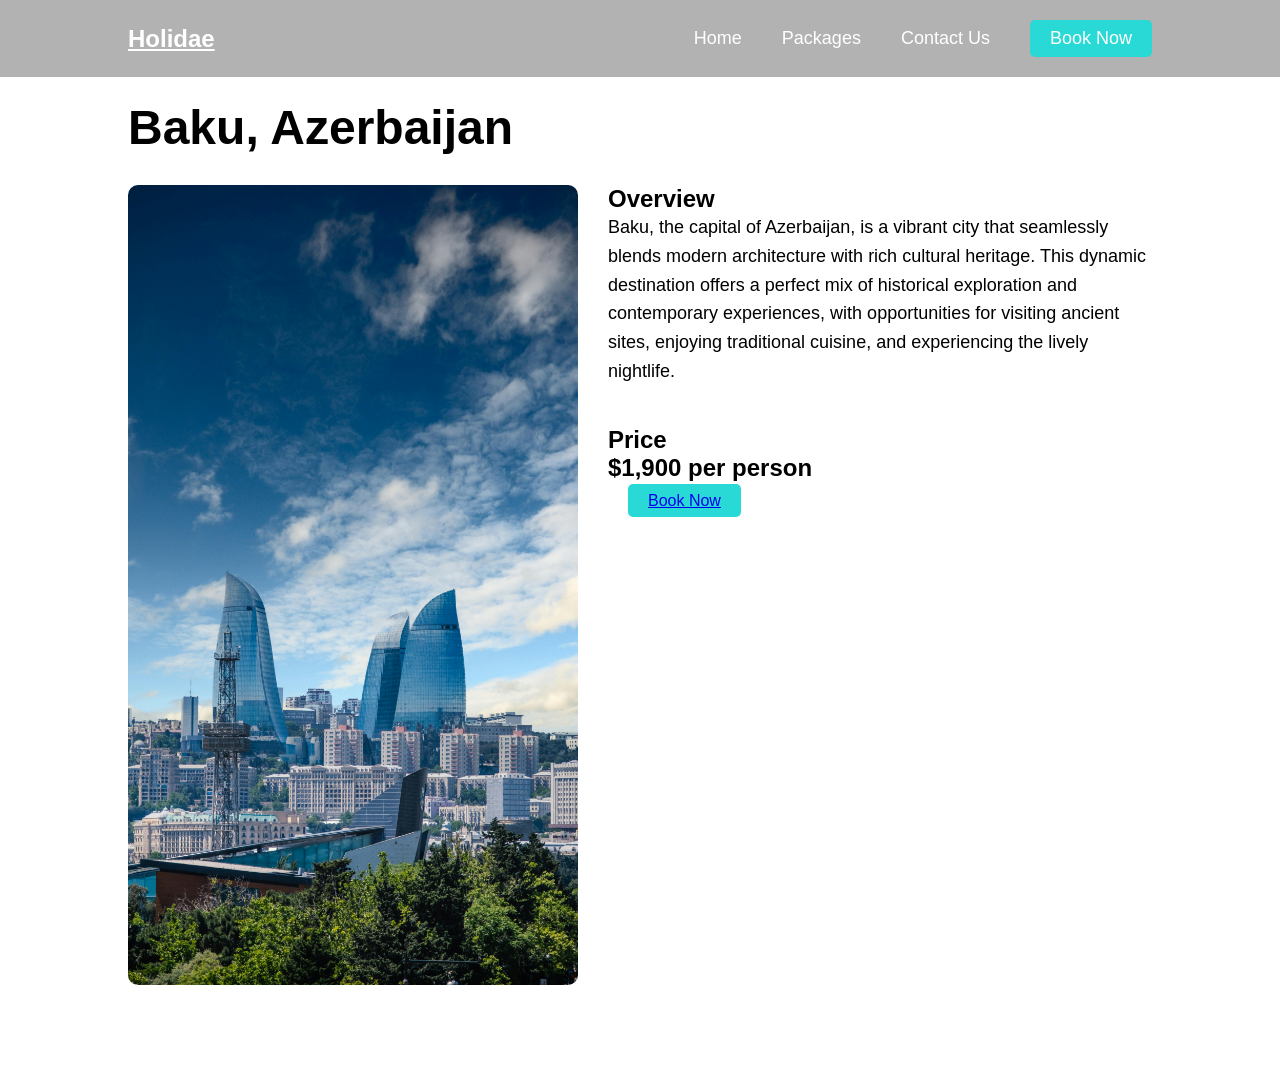
<file: baku.html>
<!DOCTYPE html>
<html lang="en">
<head>
    <meta charset="UTF-8">
    <meta name="viewport" content="width=device-width, initial-scale=1.0">
    <title>Document</title>
    <link rel="stylesheet" href="style.css">
</head>
<body>
    <header class="header">
        <a href="#" class="logo">Holidae</a>
    <div class="menu-toggle" id="menu-toggle">☰</div>

        <nav class="navbar" id="navbar">
            <a href="index.html">Home</a>
            <a href="Get Started.html">Packages</a>
            <a href="Contact Us.html">Contact Us</a>
            <a href="Get Started.html" class="book">Book Now</a>
        </nav>
    </header>
    <div class="content">
    <h1>Baku, Azerbaijan</h1>
    <div class="destination-info">
        <img src="baku.jpg" alt="Baku" class="destination-img">
        <div class="details">
            <h2>Overview</h2>
            <p>
                Baku, the capital of Azerbaijan, is a vibrant city that seamlessly blends modern architecture with rich cultural heritage. This dynamic destination offers a perfect mix of historical exploration and contemporary experiences, with opportunities for visiting ancient sites, enjoying traditional cuisine, and experiencing the lively nightlife.
            </p>
            <h2>Price</h2>
            <h3>$1,900 per person</h3>
            <a href="#" class="book" onclick="showMessage()">Book Now</a>
            <div id="popup" class="popup">
                <p>Booking request sent successfully!</p>
                <button onclick="closeMessage()">OK</button>
            </div>
        </div>
    </div>
</div>
<script>
const toggle = document.getElementById("menu-toggle");
const navbar = document.getElementById("navbar");

toggle.onclick = () => {
    navbar.classList.toggle("active");
};
</script>
<script>
function showMessage() {
    document.getElementById("popup").style.display = "block";
}

function closeMessage() {
    document.getElementById("popup").style.display = "none";
}
</script>
</body>
</html>
</file>
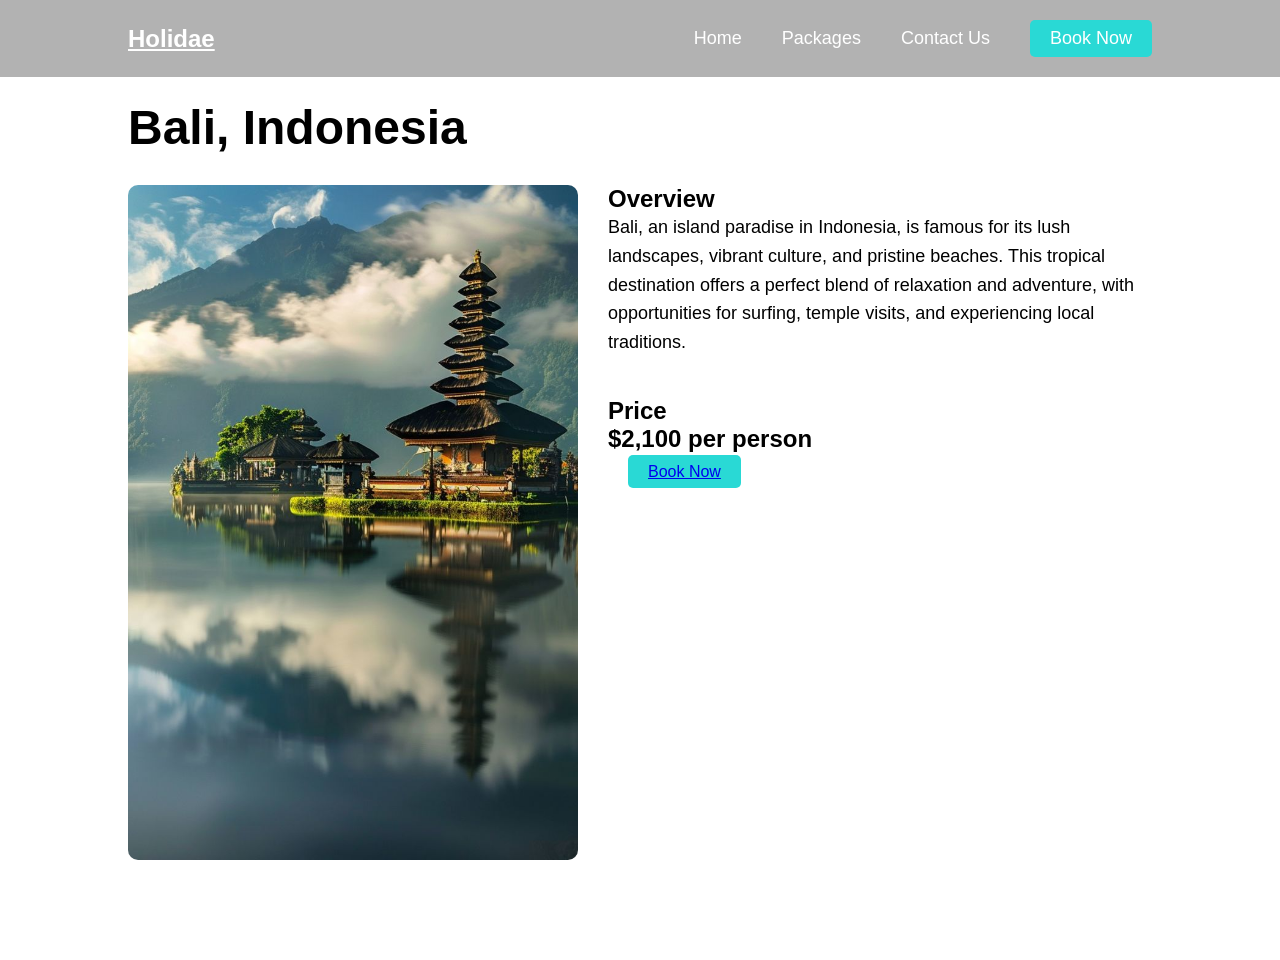
<file: bali.html>
<!DOCTYPE html>
<html lang="en">
<head>
    <meta charset="UTF-8">
    <meta name="viewport" content="width=device-width, initial-scale=1.0">
    <title>Document</title>
    <link rel="stylesheet" href="style.css">
</head>
<body>
    <header class="header">
        <a href="#" class="logo">Holidae</a>
    <div class="menu-toggle" id="menu-toggle">☰</div>

        <nav class="navbar" id="navbar">
            <a href="index.html">Home</a>
            <a href="Get Started.html">Packages</a>
            <a href="Contact Us.html">Contact Us</a>
            <a href="Get Started.html" class="book">Book Now</a>
        </nav>
    </header>
    <div class="content">
    <h1>Bali, Indonesia</h1>
    <div class="destination-info">
        <img src="bali.jpg" alt="Bali" class="destination-img">
        <div class="details">
            <h2>Overview</h2>
            <p>
                Bali, an island paradise in Indonesia, is famous for its lush landscapes, vibrant culture, and pristine beaches. This tropical destination offers a perfect blend of relaxation and adventure, with opportunities for surfing, temple visits, and experiencing local traditions.
            </p>
            <h2>Price</h2>
            <h3>$2,100 per person</h3>
            <a href="#" class="book" onclick="showMessage()">Book Now</a>
            <div id="popup" class="popup">
                <p>Booking request sent successfully!</p>
                <button onclick="closeMessage()">OK</button>
            </div>
        </div>
    </div>
</div>
<script>
const toggle = document.getElementById("menu-toggle");
const navbar = document.getElementById("navbar");

toggle.onclick = () => {
    navbar.classList.toggle("active");
};
</script>
<script>
function showMessage() {
    document.getElementById("popup").style.display = "block";
}

function closeMessage() {
    document.getElementById("popup").style.display = "none";
}
</script>
</body>
</html>
</file>
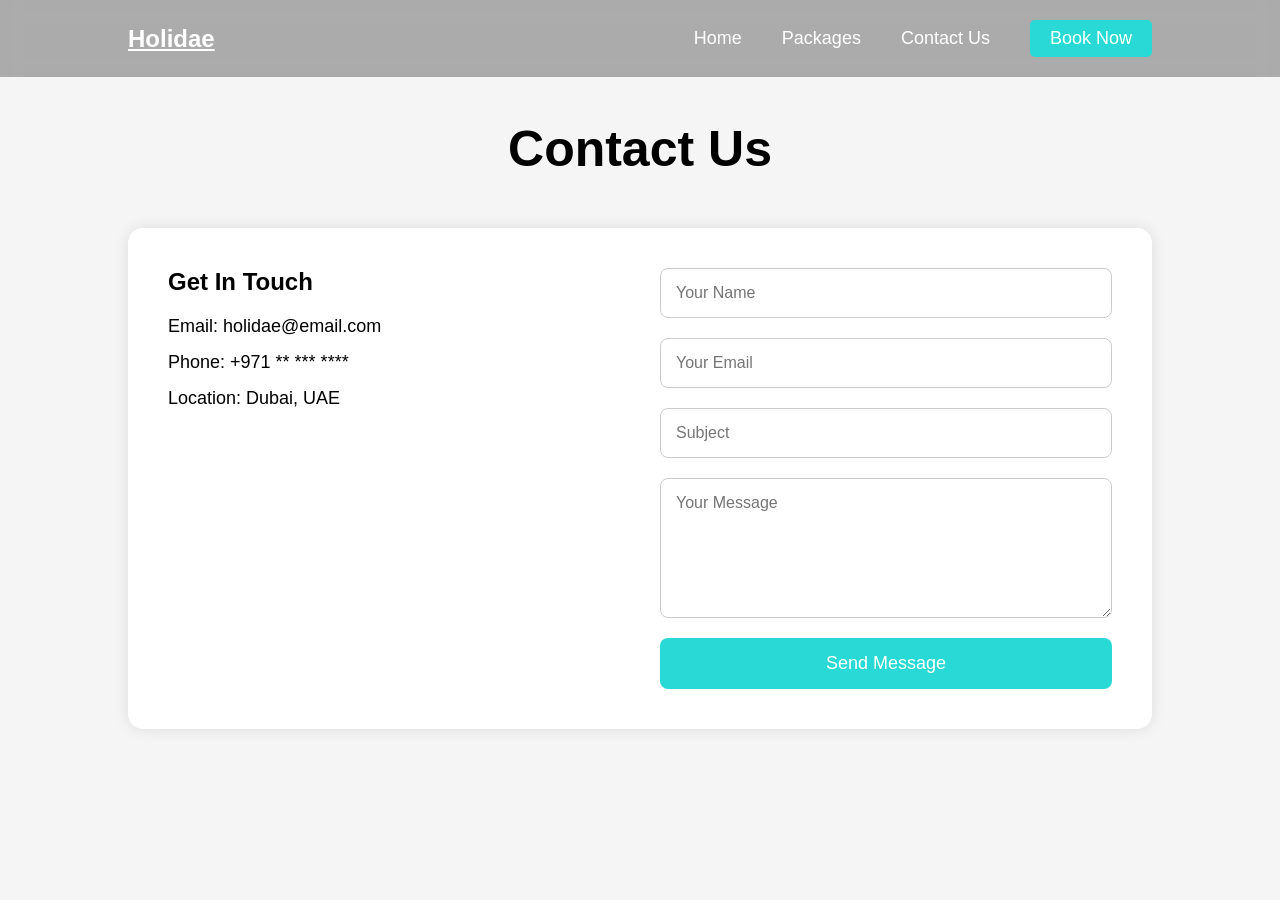
<file: Contact Us.html>
<!DOCTYPE html>
<html lang="en">
<head>
    <meta charset="UTF-8">
    <meta name="viewport" content="width=device-width, initial-scale=1.0">
    <title>Contact Us</title>
    <link rel="stylesheet" href="style.css">
</head>
<body>
    <header class="header">
        <a href="#" class="logo">Holidae</a>
    <div class="menu-toggle" id="menu-toggle">☰</div>

        <nav class="navbar" id="navbar">
            <a href="index.html">Home</a>
            <a href="Get Started.html">Packages</a>
            <a href="Contact Us.html">Contact Us</a>
            <a href="Get Started.html" class="book">Book Now</a>
        </nav>
    </header>
    <section class="contact-section">
    <h1 class="contact-title">Contact Us</h1>
    <div class="contact-container">
        <div class="contact-info">
            <h2>Get In Touch</h2>
            <p>Email: holidae@email.com</p>
            <p>Phone: +971 ** *** ****</p>
            <p>Location: Dubai, UAE</p>
        </div>
        <form class="contact-form">
            <input type="text" placeholder="Your Name" required>
            <input type="email" placeholder="Your Email" required>
            <input type="text" placeholder="Subject">
            <textarea placeholder="Your Message" rows="6"></textarea>
            <button type="submit">Send Message</button>
        </form>
    </div>
</section>
<script>
const toggle = document.getElementById("menu-toggle");
const navbar = document.getElementById("navbar");

toggle.onclick = () => {
    navbar.classList.toggle("active");
};
</script>
</body>
</html>
</file>
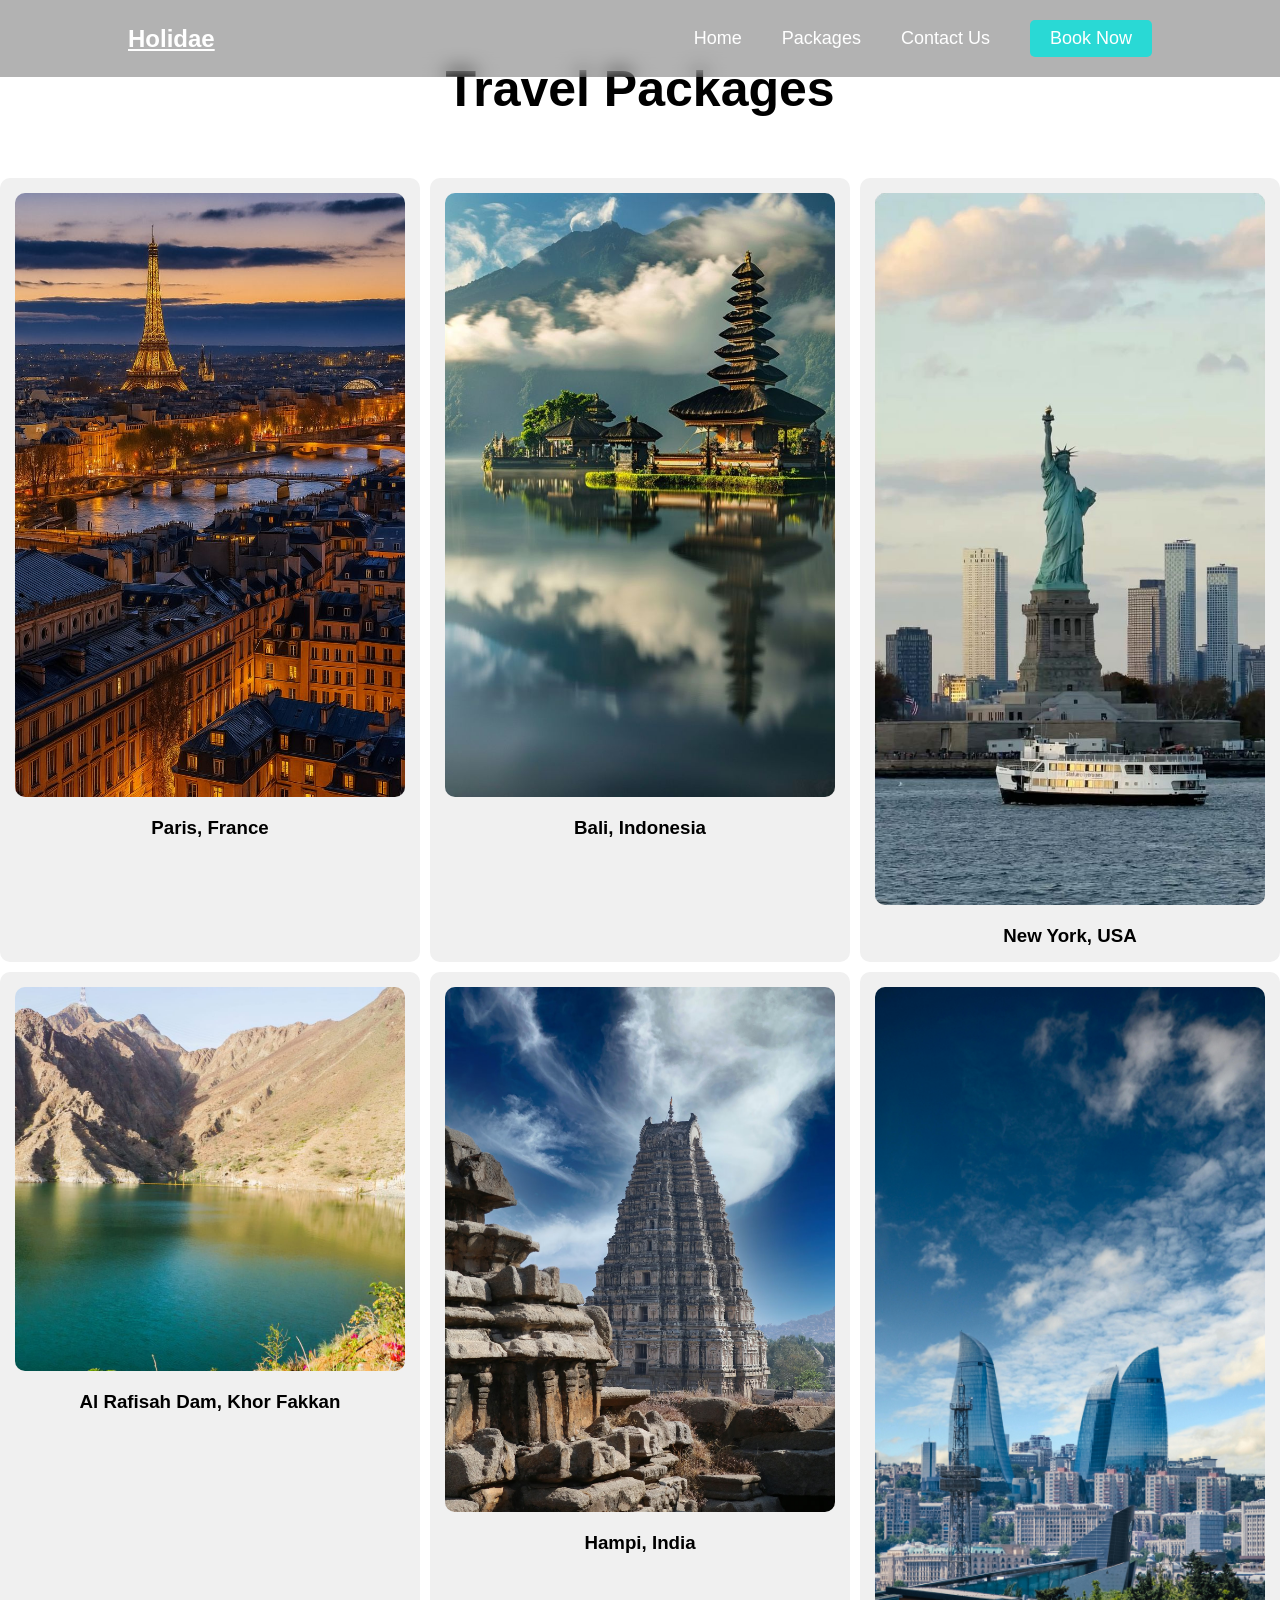
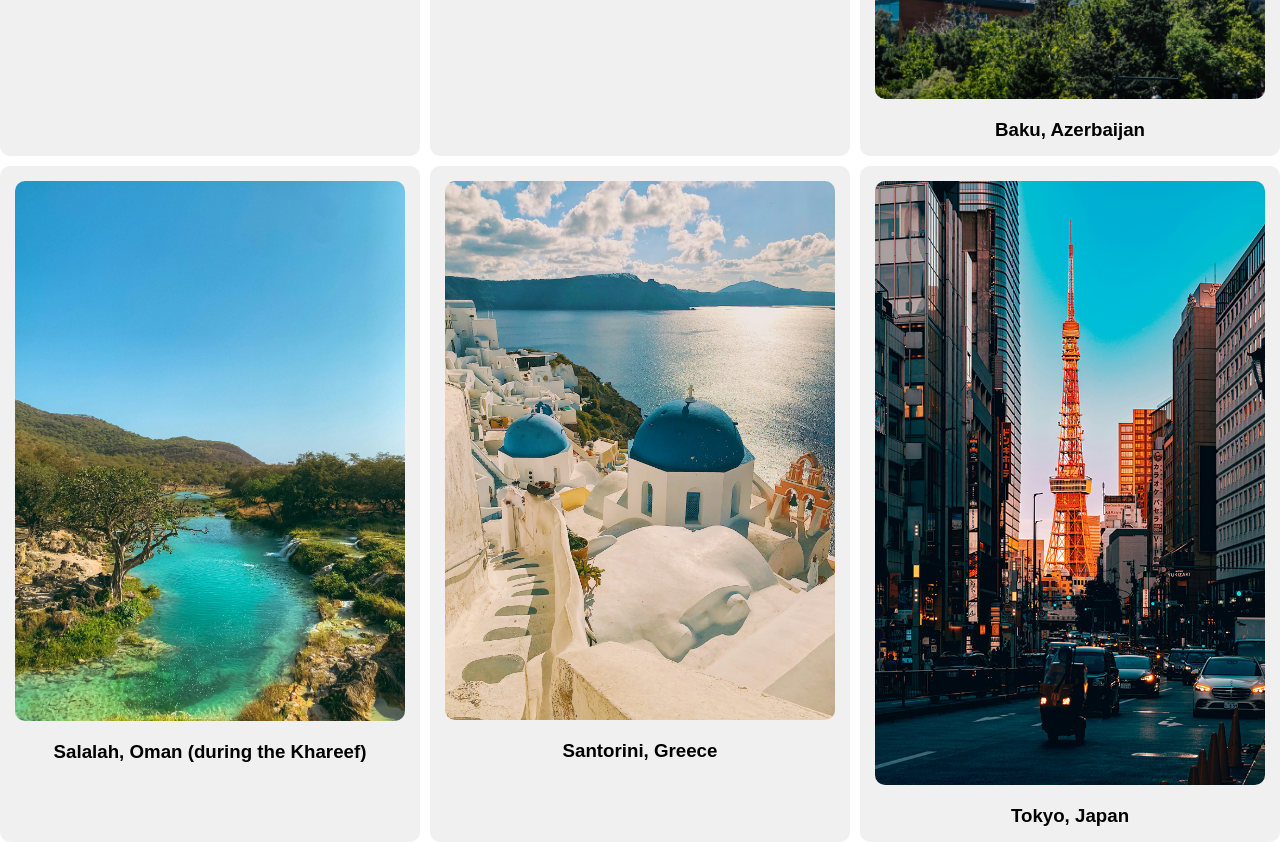
<file: Get Started.html>
<!DOCTYPE html>
<html lang="en">
<head>
    <meta charset="UTF-8">
    <meta name="viewport" content="width=device-width, initial-scale=1.0">
    <title>Get Started</title>
    <link rel="stylesheet" href="style.css">
</head>
<body>
    <header class="header">
        <a href="#" class="logo">Holidae</a>
    <div class="menu-toggle" id="menu-toggle">☰</div>

        <nav class="navbar" id="navbar">
            <a href="index.html">Home</a>
            <a href="Get Started.html">Packages</a>
            <a href="Contact Us.html">Contact Us</a>
            <a href="Get Started.html" class="book">Book Now</a>
        </nav>
    </header>
    <section class="destinations" id="destinations">
        <h2 class="center">Travel Packages</h2>
        <div class="box-container">
            <div class="box">
                <a href="paris.html">
                    <img src="paris.jpg" alt="Paris">
                </a>
                <div class="info">
                    <h3>Paris, France</h3>
                </div>
            </div>
            <div class="box">
                <a href="bali.html">
                    <img src="bali.jpg" alt="Bali">
                </a>
                <div class="info">
                    <h3>Bali, Indonesia</h3>
                </div>
            </div>
            <div class="box">
                <a href="newyork.html">
                    <img src="newyork.jpg" alt="New York">
                </a>
                <div class="info">
                    <h3>New York, USA</h3>
                </div>
            </div>
            <div class="box">
                <a href="rafisah-dam.html">
                    <img src="rafisah dam.jpg" alt="Rafisah Dam">
                </a>
                <div class="info">
                    <h3>Al Rafisah Dam, Khor Fakkan</h3>
                </div>
            </div>
            <div class="box">
                <a href="hampi.html">
                    <img src="hampi.jpg" alt="Hampi">
                </a>
                <div class="info">
                    <h3>Hampi, India</h3>
                </div>
            </div>
            <div class="box">
                <a href="baku.html">
                    <img src="baku.jpg" alt="Baku">
                </a>
                <div class="info">
                    <h3>Baku, Azerbaijan</h3>
                </div>
            </div>
            <div class="box">
                <a href="salalah.html">
                    <img src="salalah.jpg" alt="Salalah">
                </a>
                <div class="info">
                    <h3>Salalah, Oman (during the Khareef)</h3>
                </div>
            </div>
            <div class="box">
                <a href="santorini.html">
                    <img src="santorini.jpg" alt="Santorini">
                </a>
                <div class="info">
                    <h3>Santorini, Greece</h3>
                </div>
            </div>
             <div class="box">
                <a href="tokyo.html">
                    <img src="tokyo.jpg" alt="Tokyo">
                </a>
                <div class="info">
                    <h3>Tokyo, Japan</h3>
                </div>
            </div>
        </div>
    </section>
<script>
const toggle = document.getElementById("menu-toggle");
const navbar = document.getElementById("navbar");

toggle.onclick = () => {
    navbar.classList.toggle("active");
};
</script>
</body>
</html>
</file>
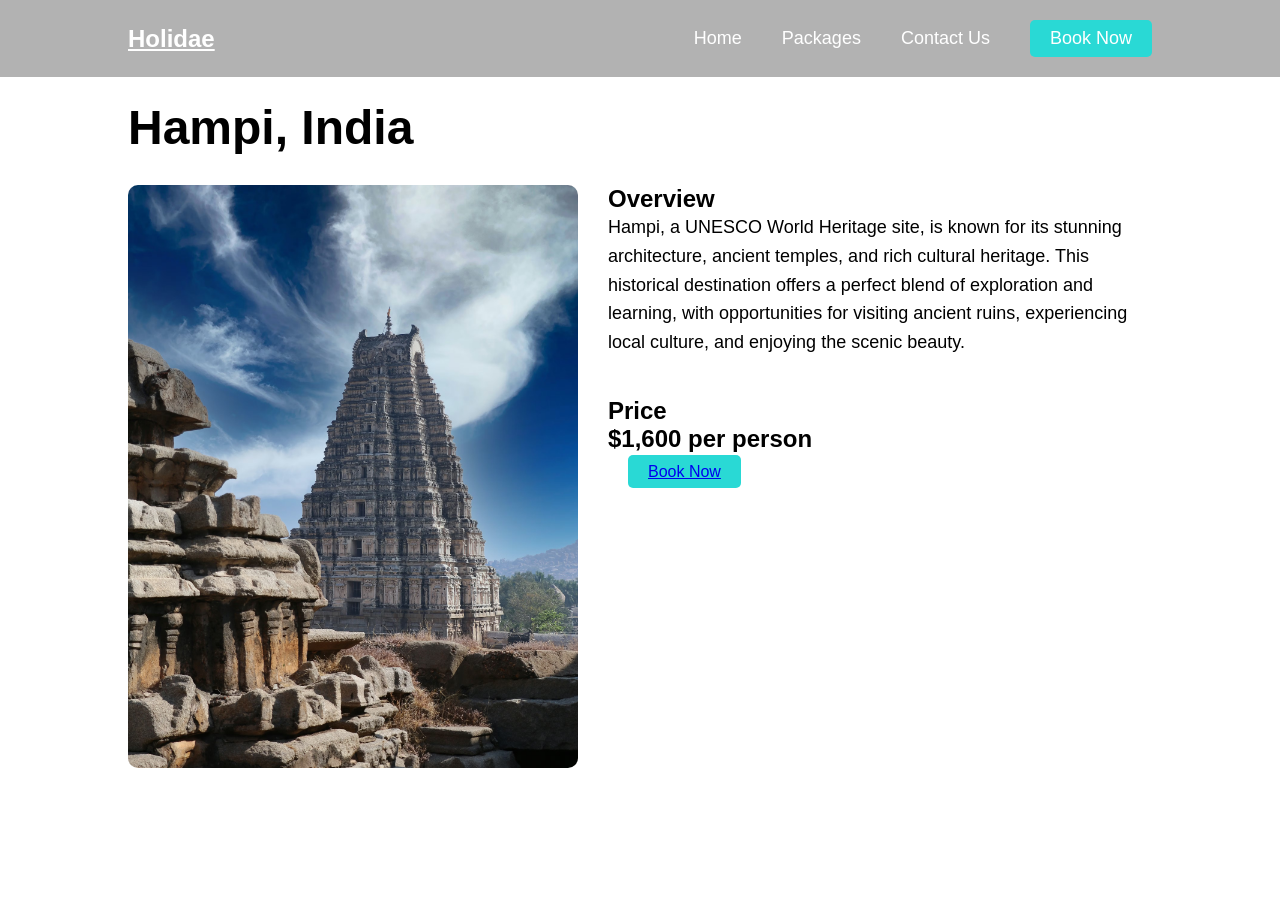
<file: hampi.html>
<!DOCTYPE html>
<html lang="en">
<head>
    <meta charset="UTF-8">
    <meta name="viewport" content="width=device-width, initial-scale=1.0">
    <title>Document</title>
    <link rel="stylesheet" href="style.css">
</head>
<body>
    <header class="header">
        <a href="#" class="logo">Holidae</a>
    <div class="menu-toggle" id="menu-toggle">☰</div>

        <nav class="navbar" id="navbar">
            <a href="index.html">Home</a>
            <a href="Get Started.html">Packages</a>
            <a href="Contact Us.html">Contact Us</a>
            <a href="Get Started.html" class="book">Book Now</a>
        </nav>
    </header>
    <div class="content">
    <h1>Hampi, India</h1>
    <div class="destination-info">
        <img src="hampi.jpg" alt="Hampi" class="destination-img">
        <div class="details">
            <h2>Overview</h2>
            <p>
                Hampi, a UNESCO World Heritage site, is known for its stunning architecture, ancient temples, and rich cultural heritage. This historical destination offers a perfect blend of exploration and learning, with opportunities for visiting ancient ruins, experiencing local culture, and enjoying the scenic beauty.
            </p>
            <h2>Price</h2>
            <h3>$1,600 per person</h3>
            <a href="#" class="book" onclick="showMessage()">Book Now</a>
            <div id="popup" class="popup">
                <p>Booking request sent successfully!</p>
                <button onclick="closeMessage()">OK</button>
            </div>
        </div>
    </div>
</div>
<script>
const toggle = document.getElementById("menu-toggle");
const navbar = document.getElementById("navbar");

toggle.onclick = () => {
    navbar.classList.toggle("active");
};
</script>
<script>
function showMessage() {
    document.getElementById("popup").style.display = "block";
}

function closeMessage() {
    document.getElementById("popup").style.display = "none";
}
</script>
</body>
</html>
</file>
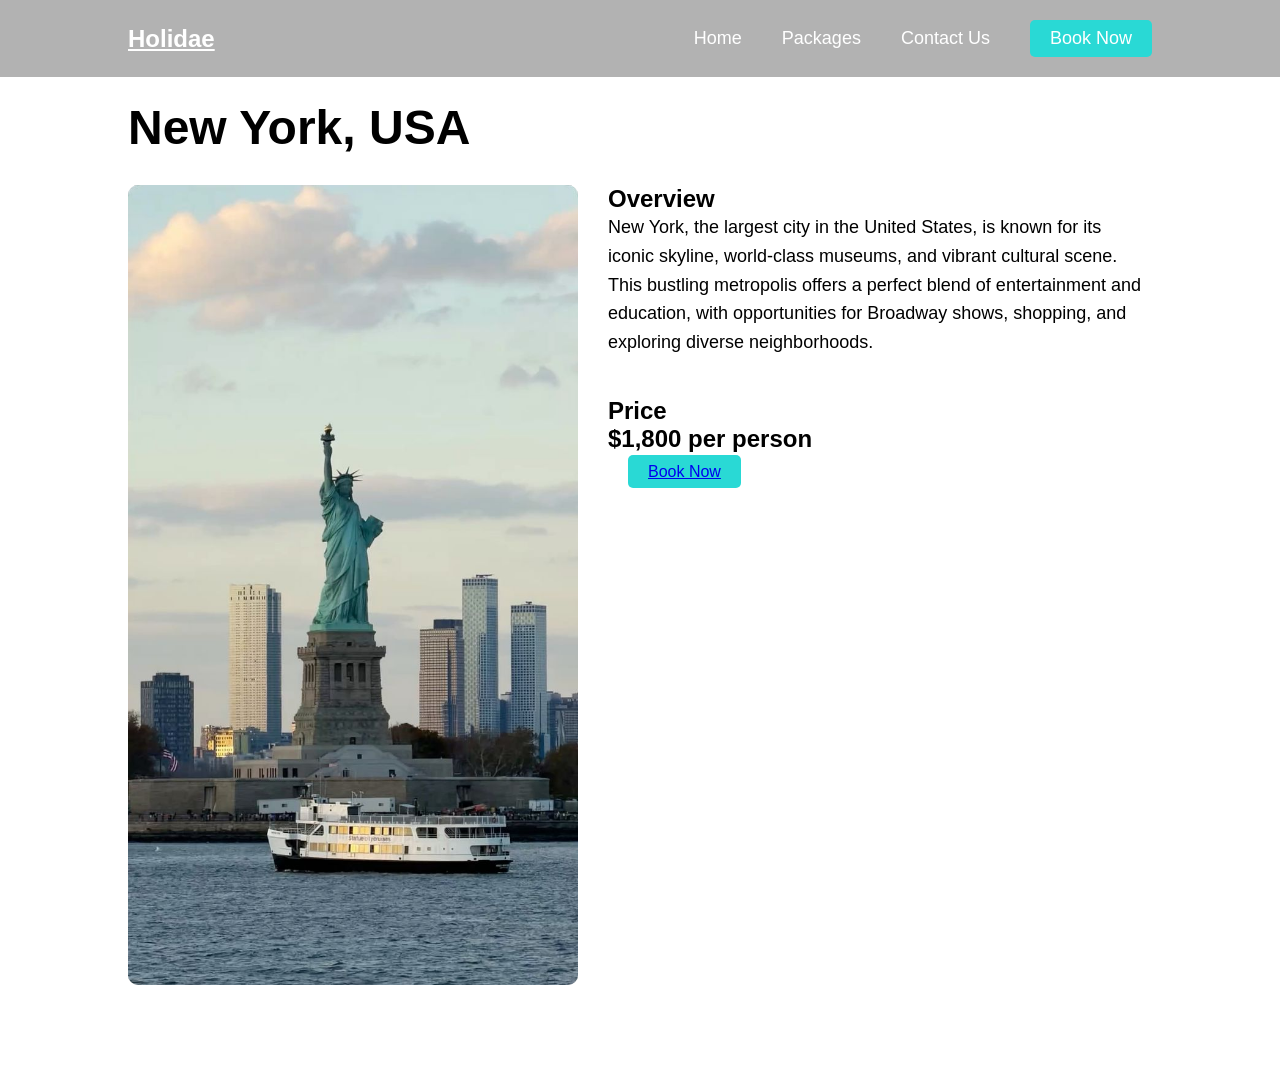
<file: newyork.html>
<!DOCTYPE html>
<html lang="en">
<head>
    <meta charset="UTF-8">
    <meta name="viewport" content="width=device-width, initial-scale=1.0">
    <title>Document</title>
    <link rel="stylesheet" href="style.css">
</head>
<body>
    <header class="header">
        <a href="#" class="logo">Holidae</a>
    <div class="menu-toggle" id="menu-toggle">☰</div>

        <nav class="navbar" id="navbar">
            <a href="index.html">Home</a>
            <a href="Get Started.html">Packages</a>
            <a href="Contact Us.html">Contact Us</a>
            <a href="Get Started.html" class="book">Book Now</a>
        </nav>
    </header>
    <div class="content">
    <h1>New York, USA</h1>
    <div class="destination-info">
        <img src="newyork.jpg" alt="New York" class="destination-img">
        <div class="details">
            <h2>Overview</h2>
            <p>
                New York, the largest city in the United States, is known for its iconic skyline, world-class museums, and vibrant cultural scene. This bustling metropolis offers a perfect blend of entertainment and education, with opportunities for Broadway shows, shopping, and exploring diverse neighborhoods.
            </p>
            <h2>Price</h2>
            <h3>$1,800 per person</h3>
            <a href="#" class="book" onclick="showMessage()">Book Now</a>
            <div id="popup" class="popup">
                <p>Booking request sent successfully!</p>
                <button onclick="closeMessage()">OK</button>
            </div>
        </div>
    </div>
</div>
<script>
const toggle = document.getElementById("menu-toggle");
const navbar = document.getElementById("navbar");

toggle.onclick = () => {
    navbar.classList.toggle("active");
};
</script>
<script>
function showMessage() {
    document.getElementById("popup").style.display = "block";
}

function closeMessage() {
    document.getElementById("popup").style.display = "none";
}
</script>
</body>
</html>
</file>
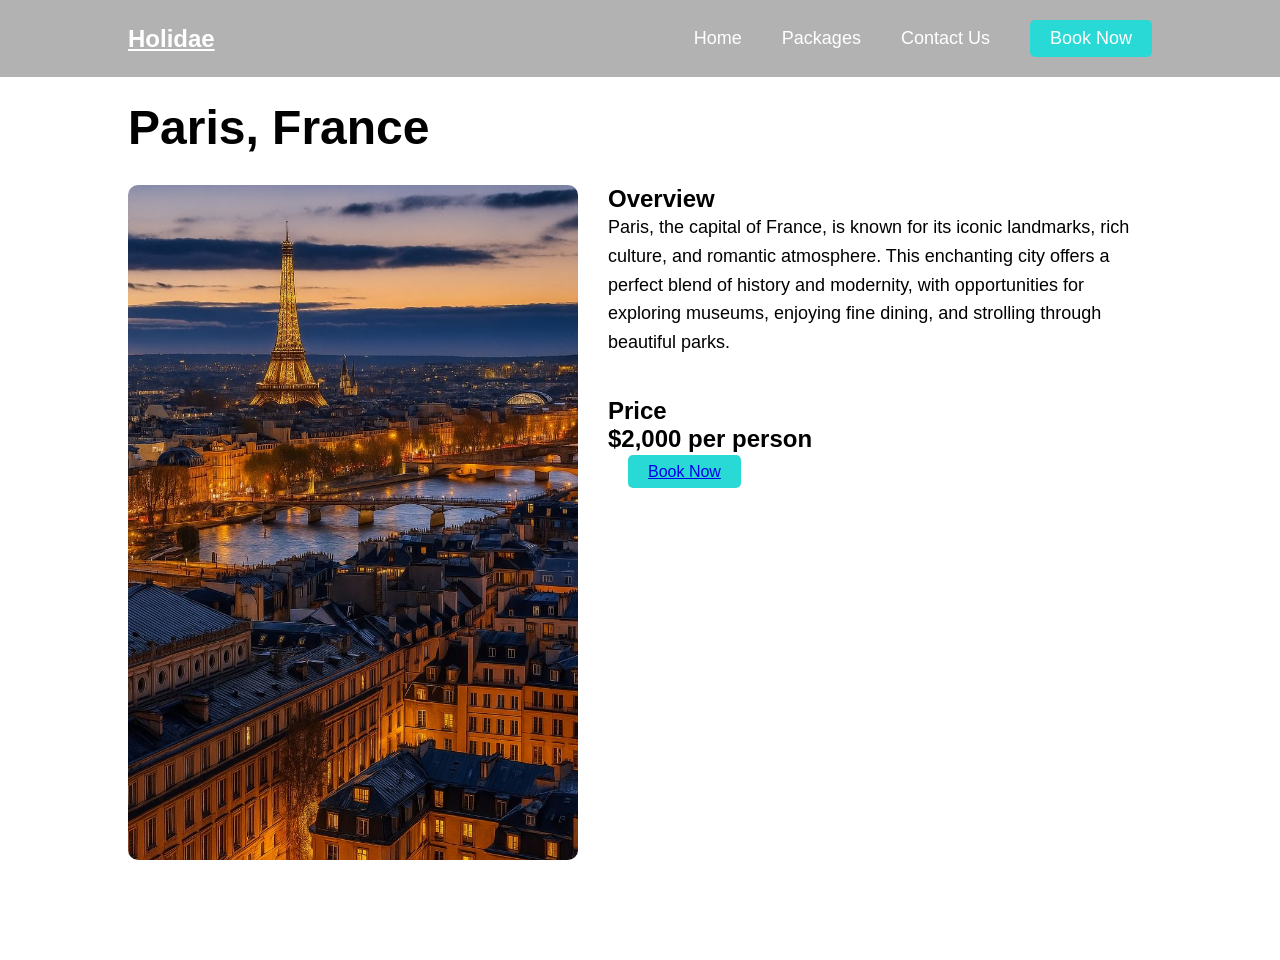
<file: paris.html>
<!DOCTYPE html>
<html lang="en">
<head>
    <meta charset="UTF-8">
    <meta name="viewport" content="width=device-width, initial-scale=1.0">
    <title>Document</title>
    <link rel="stylesheet" href="style.css">
</head>
<body>
    <header class="header">
        <a href="#" class="logo">Holidae</a>
    <div class="menu-toggle" id="menu-toggle">☰</div>

        <nav class="navbar" id="navbar">
            <a href="index.html">Home</a>
            <a href="Get Started.html">Packages</a>
            <a href="Contact Us.html">Contact Us</a>
            <a href="Get Started.html" class="book">Book Now</a>
        </nav>
    </header>
    <div class="content">
    <h1>Paris, France</h1>
    <div class="destination-info">
        <img src="paris.jpg" alt="Paris" class="destination-img">
        <div class="details">
            <h2>Overview</h2>
            <p>
                Paris, the capital of France, is known for its iconic landmarks, rich culture, and romantic atmosphere. This enchanting city offers a perfect blend of history and modernity, with opportunities for exploring museums, enjoying fine dining, and strolling through beautiful parks.
            </p>
            <h2>Price</h2>
            <h3>$2,000 per person</h3>
            <a href="#" class="book" onclick="showMessage()">Book Now</a>
            <div id="popup" class="popup">
                <p>Booking request sent successfully!</p>
                <button onclick="closeMessage()">OK</button>
            </div>
        </div>
    </div>
</div>
<script>
const toggle = document.getElementById("menu-toggle");
const navbar = document.getElementById("navbar");

toggle.onclick = () => {
    navbar.classList.toggle("active");
};
</script>
<script>
function showMessage() {
    document.getElementById("popup").style.display = "block";
}

function closeMessage() {
    document.getElementById("popup").style.display = "none";
}
</script>
</body>
</html>
</file>
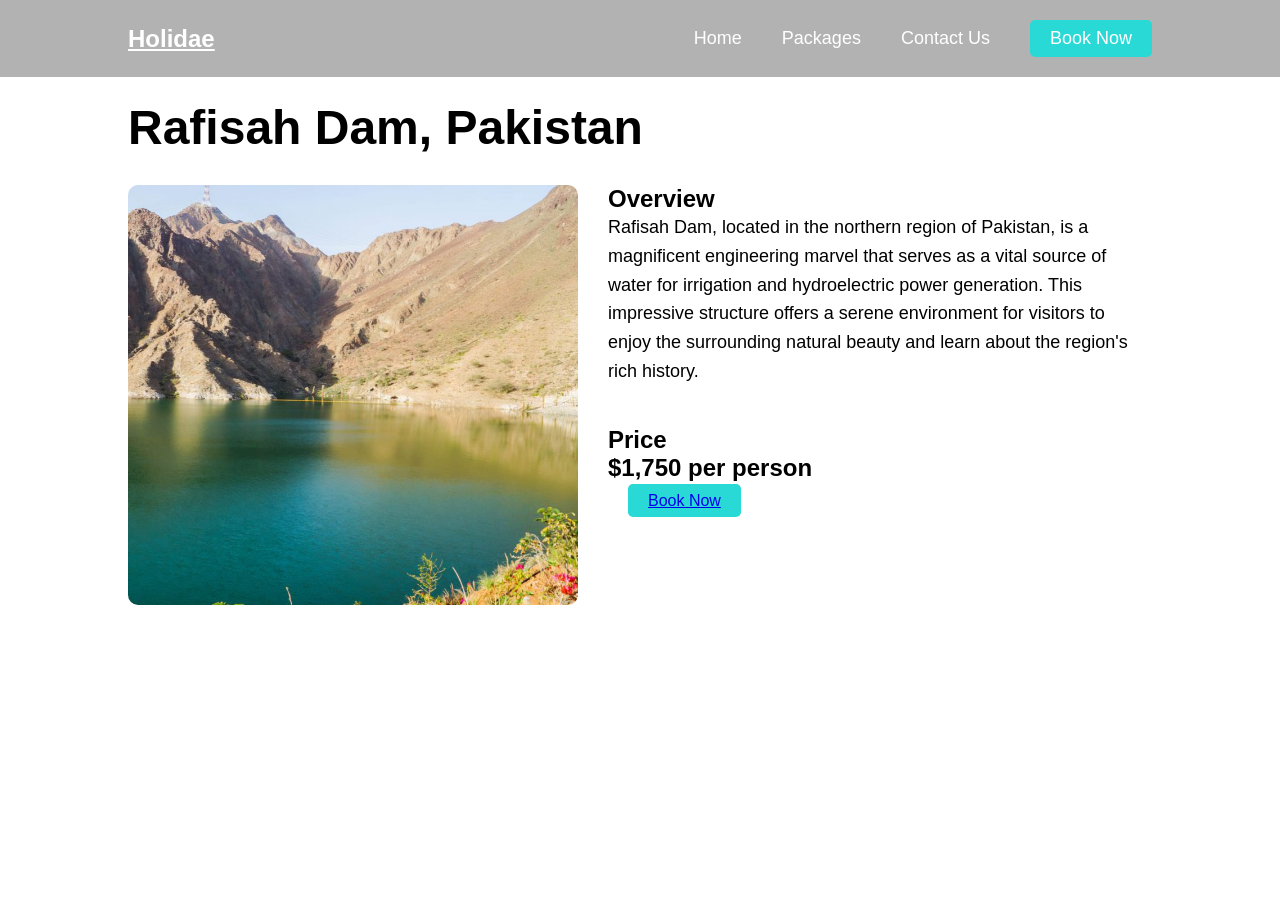
<file: rafisah-dam.html>
<!DOCTYPE html>
<html lang="en">
<head>
    <meta charset="UTF-8">
    <meta name="viewport" content="width=device-width, initial-scale=1.0">
    <title>Document</title>
    <link rel="stylesheet" href="style.css">
</head>
<body>
    <header class="header">
        <a href="#" class="logo">Holidae</a>
    <div class="menu-toggle" id="menu-toggle">☰</div>

        <nav class="navbar" id="navbar">
            <a href="index.html">Home</a>
            <a href="Get Started.html">Packages</a>
            <a href="Contact Us.html">Contact Us</a>
            <a href="Get Started.html" class="book">Book Now</a>
        </nav>
    </header>
    <div class="content">
    <h1>Rafisah Dam, Pakistan</h1>
    <div class="destination-info">
        <img src="rafisah dam.jpg" alt="Rafisah Dam" class="destination-img">
        <div class="details">
            <h2>Overview</h2>
            <p>
                Rafisah Dam, located in the northern region of Pakistan, is a magnificent engineering marvel that serves as a vital source of water for irrigation and hydroelectric power generation. This impressive structure offers a serene environment for visitors to enjoy the surrounding natural beauty and learn about the region's rich history.
            </p>
            <h2>Price</h2>
            <h3>$1,750 per person</h3>
            <a href="#" class="book" onclick="showMessage()">Book Now</a>
            <div id="popup" class="popup">
                <p>Booking request sent successfully!</p>
                <button onclick="closeMessage()">OK</button>
            </div>
        </div>
    </div>
</div>
<script>
const toggle = document.getElementById("menu-toggle");
const navbar = document.getElementById("navbar");

toggle.onclick = () => {
    navbar.classList.toggle("active");
};
</script>
<script>
function showMessage() {
    document.getElementById("popup").style.display = "block";
}

function closeMessage() {
    document.getElementById("popup").style.display = "none";
}
</script>
</body>
</html>
</file>
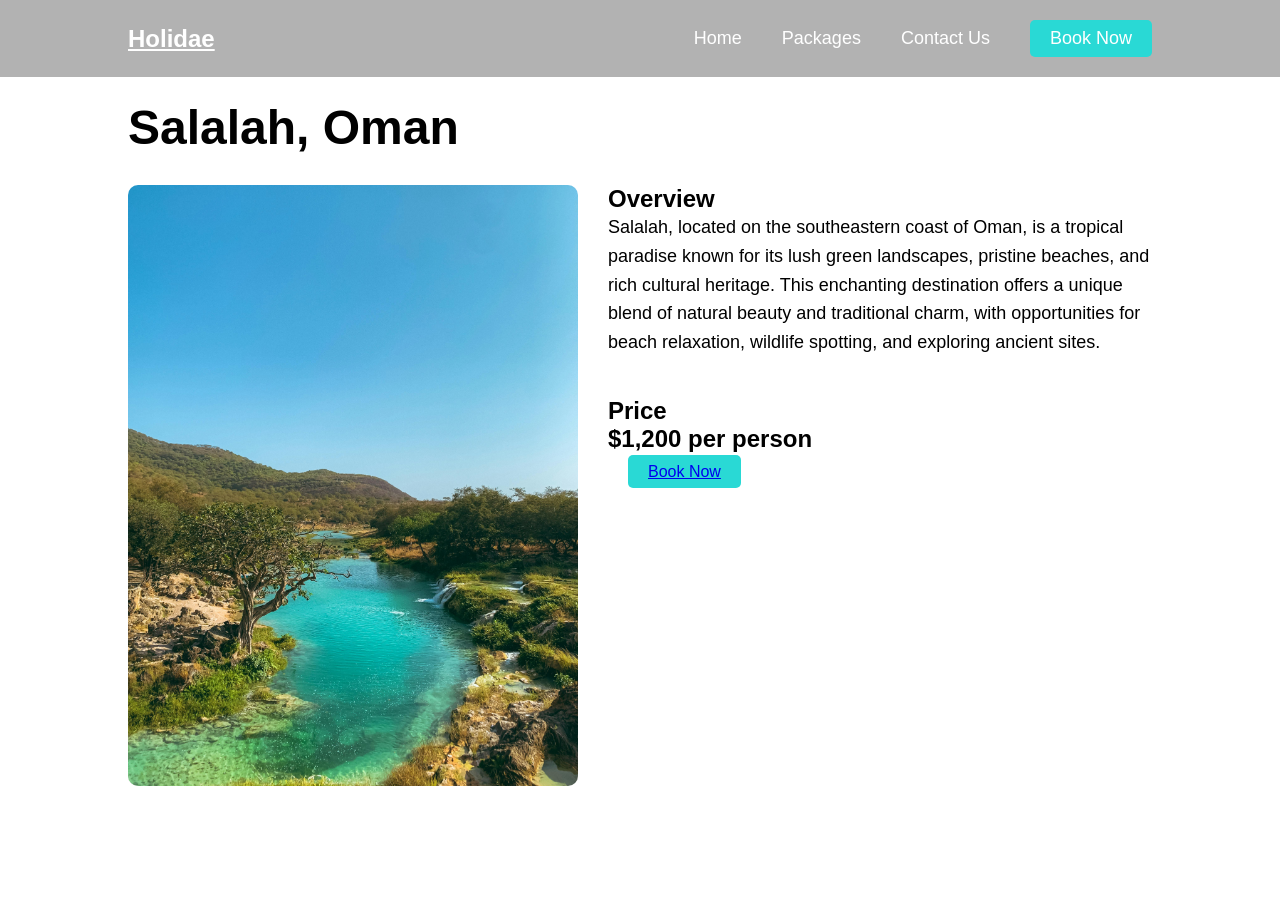
<file: salalah.html>
<!DOCTYPE html>
<html lang="en">
<head>
    <meta charset="UTF-8">
    <meta name="viewport" content="width=device-width, initial-scale=1.0">
    <title>Document</title>
    <link rel="stylesheet" href="style.css">
</head>
<body>
    <header class="header">
        <a href="#" class="logo">Holidae</a>
    <div class="menu-toggle" id="menu-toggle">☰</div>

        <nav class="navbar" id="navbar">
            <a href="index.html">Home</a>
            <a href="Get Started.html">Packages</a>
            <a href="Contact Us.html">Contact Us</a>
            <a href="Get Started.html" class="book">Book Now</a>
        </nav>
    </header>
    <div class="content">
    <h1>Salalah, Oman</h1>
    <div class="destination-info">
        <img src="salalah.jpg" alt="Salalah" class="destination-img">
        <div class="details">
            <h2>Overview</h2>
            <p>
                Salalah, located on the southeastern coast of Oman, is a tropical paradise known for its lush green landscapes, pristine beaches, and rich cultural heritage. This enchanting destination offers a unique blend of natural beauty and traditional charm, with opportunities for beach relaxation, wildlife spotting, and exploring ancient sites.
            </p>
            <h2>Price</h2>
            <h3>$1,200 per person</h3>
            <a href="#" class="book" onclick="showMessage()">Book Now</a>
            <div id="popup" class="popup">
                <p>Booking request sent successfully!</p>
                <button onclick="closeMessage()">OK</button>
            </div>
        </div>
    </div>
</div>
<script>
const toggle = document.getElementById("menu-toggle");
const navbar = document.getElementById("navbar");

toggle.onclick = () => {
    navbar.classList.toggle("active");
};
</script>
<script>
function showMessage() {
    document.getElementById("popup").style.display = "block";
}

function closeMessage() {
    document.getElementById("popup").style.display = "none";
}
</script>
</body>
</html>
</file>
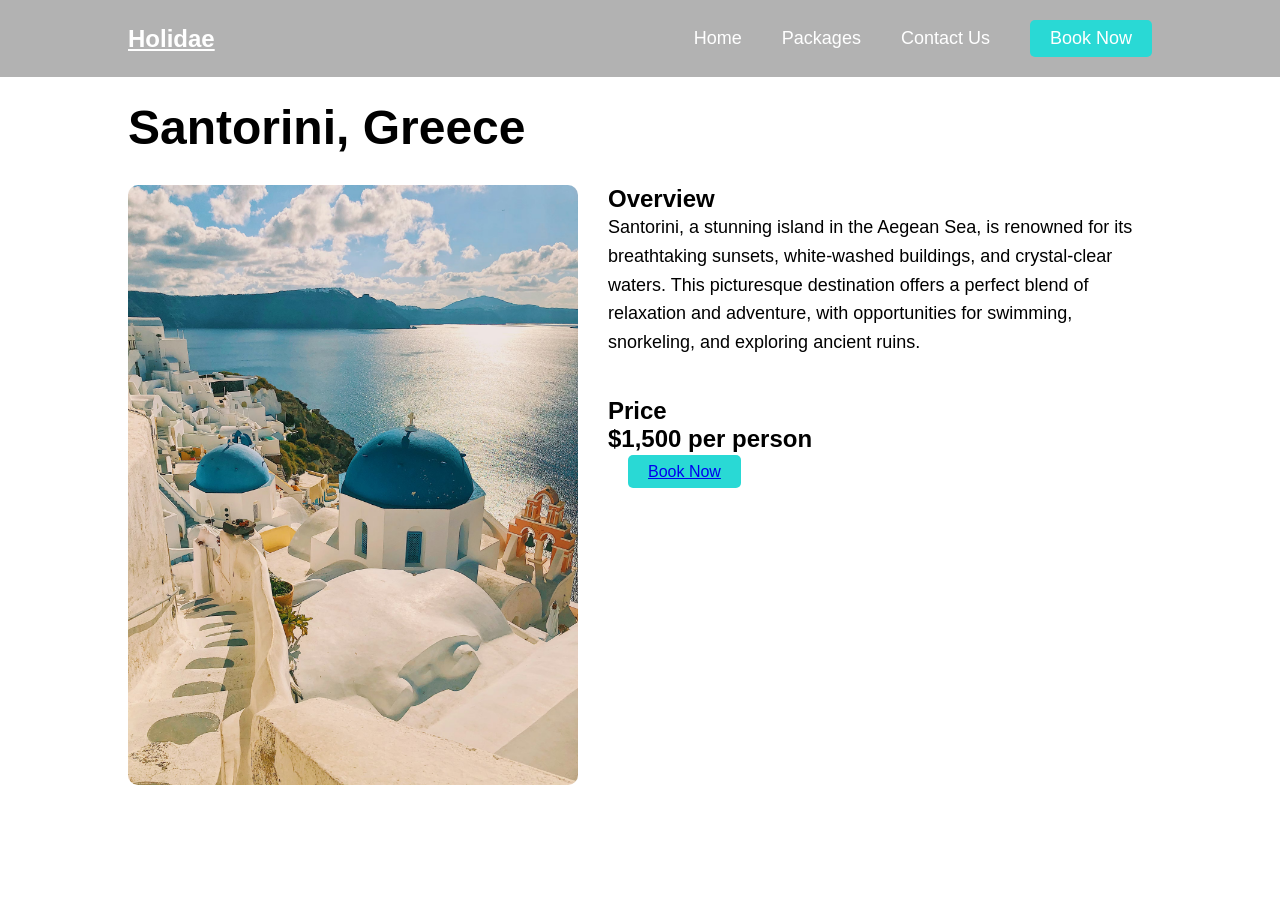
<file: santorini.html>
<!DOCTYPE html>
<html lang="en">
<head>
    <meta charset="UTF-8">
    <meta name="viewport" content="width=device-width, initial-scale=1.0">
    <title>Document</title>
    <link rel="stylesheet" href="style.css">
</head>
<body>
    <header class="header">
        <a href="#" class="logo">Holidae</a>
    <div class="menu-toggle" id="menu-toggle">☰</div>

        <nav class="navbar" id="navbar">
            <a href="index.html">Home</a>
            <a href="Get Started.html">Packages</a>
            <a href="Contact Us.html">Contact Us</a>
            <a href="Get Started.html" class="book">Book Now</a>
        </nav>
    </header>
    <div class="content">
    <h1>Santorini, Greece</h1>
    <div class="destination-info">
        <img src="santorini.jpg" alt="Santorini" class="destination-img">
        <div class="details">
            <h2>Overview</h2>
            <p>
                Santorini, a stunning island in the Aegean Sea, is renowned for its breathtaking sunsets, white-washed buildings, and crystal-clear waters. This picturesque destination offers a perfect blend of relaxation and adventure, with opportunities for swimming, snorkeling, and exploring ancient ruins.
            </p>
            <h2>Price</h2>
            <h3>$1,500 per person</h3>
            <a href="#" class="book" onclick="showMessage()">Book Now</a>
            <div id="popup" class="popup">
                <p>Booking request sent successfully!</p>
                <button onclick="closeMessage()">OK</button>
            </div>
        </div>
    </div>
</div>
<script>
const toggle = document.getElementById("menu-toggle");
const navbar = document.getElementById("navbar");

toggle.onclick = () => {
    navbar.classList.toggle("active");
};
</script>
<script>
function showMessage() {
    document.getElementById("popup").style.display = "block";
}

function closeMessage() {
    document.getElementById("popup").style.display = "none";
}
</script>
</body>
</html>
</file>
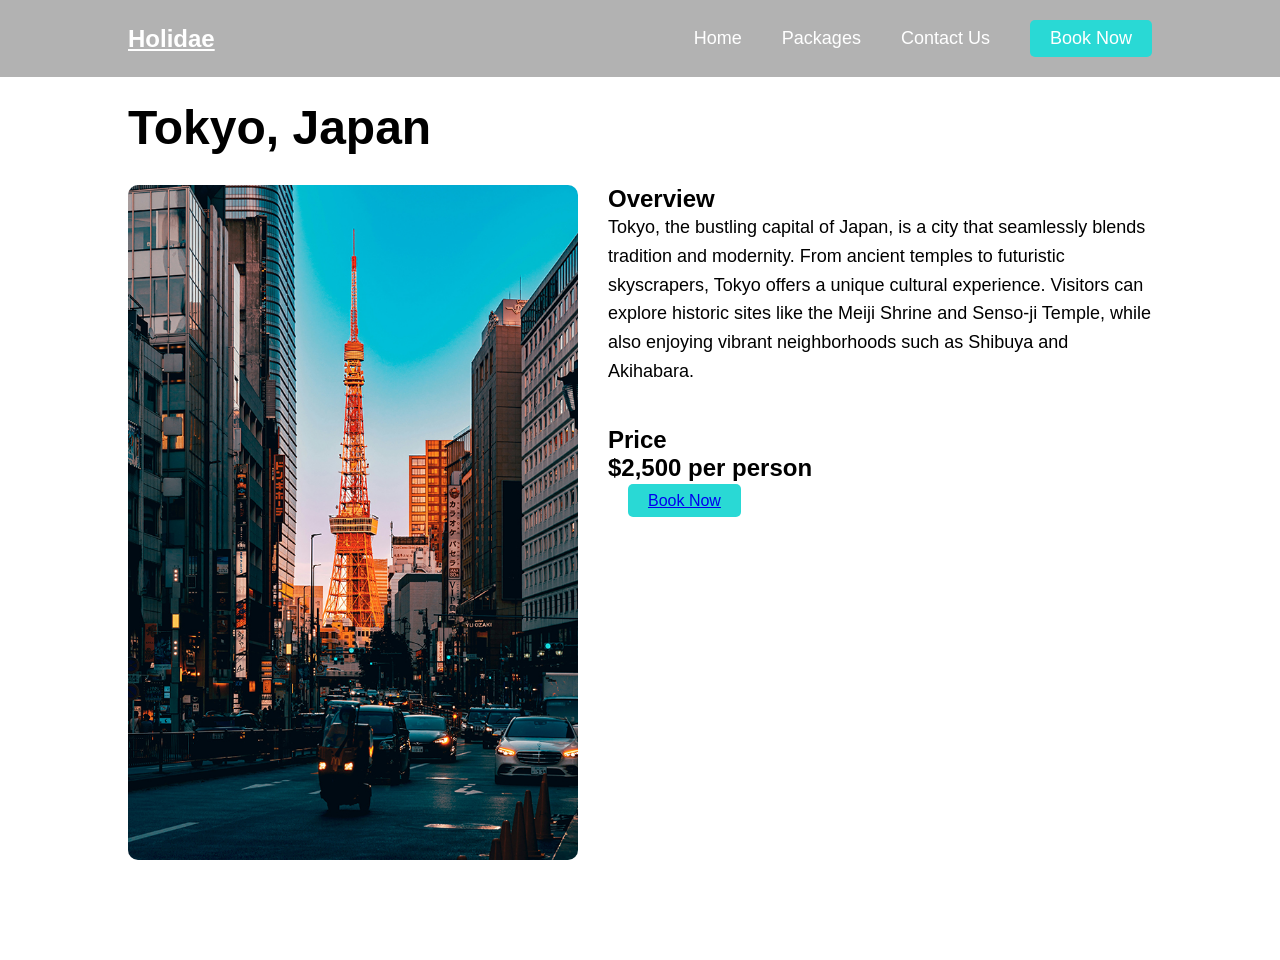
<file: tokyo.html>
<!DOCTYPE html>
<html lang="en">
<head>
    <meta charset="UTF-8">
    <meta name="viewport" content="width=device-width, initial-scale=1.0">
    <title>Document</title>
    <link rel="stylesheet" href="style.css">
</head>
<body>
    <header class="header">
        <a href="#" class="logo">Holidae</a>
    <div class="menu-toggle" id="menu-toggle">☰</div>

        <nav class="navbar" id="navbar">
            <a href="index.html">Home</a>
            <a href="Get Started.html">Packages</a>
            <a href="Contact Us.html">Contact Us</a>
            <a href="Get Started.html" class="book">Book Now</a>
        </nav>
    </header>
    <div class="content">
    <h1>Tokyo, Japan</h1>
    <div class="destination-info">
        <img src="tokyo.jpg" alt="Tokyo" class="destination-img">
        <div class="details">
            <h2>Overview</h2>
            <p>
                Tokyo, the bustling capital of Japan, is a city that seamlessly blends tradition and modernity. From ancient temples to futuristic skyscrapers, Tokyo offers a unique cultural experience. Visitors can explore historic sites like the Meiji Shrine and Senso-ji Temple, while also enjoying vibrant neighborhoods such as Shibuya and Akihabara.
            </p>
            <h2>Price</h2>
            <h3>$2,500 per person</h3>
            <a href="#" class="book" onclick="showMessage()">Book Now</a>
            <div id="popup" class="popup">
                <p>Booking request sent successfully!</p>
                <button onclick="closeMessage()">OK</button>
            </div>
        </div>
    </div>
</div>
<script>
const toggle = document.getElementById("menu-toggle");
const navbar = document.getElementById("navbar");

toggle.onclick = () => {
    navbar.classList.toggle("active");
};
</script>
<script>
function showMessage() {
    document.getElementById("popup").style.display = "block";
}

function closeMessage() {
    document.getElementById("popup").style.display = "none";
}
</script>
</body>
</html>
</file>
<file: style.css>
* {
    margin: 0;
    padding: 0;
    box-sizing: border-box;
    font-family: 'indie flower', Tahoma, Geneva, Verdana, sans-serif;
}

body {
    overflow-x: hidden;
}

/* Header & Nav */
.header {
    position: fixed;
    top: 0; left: 0; right: 0;
    padding: 20px 10%;
    display: flex;
    justify-content: space-between;
    align-items: center;
    background: rgba(0, 0, 0, 0.3);
    backdrop-filter: blur(10px);
    z-index: 1000;
}
.destination-info {
    display: flex;
    align-items: flex-start;
    gap: 30px;
    margin-top: 30px;
}

.destination-img {
    width: 450px;
    border-radius: 10px;
}

.details {
    flex: 1;
}

.details h3 {
    margin-bottom: 10px;
    font-size: 24px;
}

.details p {
    line-height: 1.7;
    margin-bottom: 20px;
}

.logo {
    color: white;
    font-size: 24px;
    font-weight: bold;
}
.navbar {
    display: flex;
    align-items: center;
}

.navbar a {
    color: white;
    margin-left: 20px;
    font-size: 16px;
}

.book {
    background: #29d9d5;
    padding: 8px 20px;
    border-radius: 5px;
    margin-left: 20px;
}
.book:hover {
    background: #1e9c9a;
}
.package {
    background: #ff6347;
    padding: 8px 20px;
    border-radius: 5px;
    margin-left: 20px;
}
.menu-toggle {
    display: none;
    font-size: 28px;
    color: white;
    cursor: pointer;
}

/* Hero Section */
.home {
    height: 100vh;
    background: linear-gradient(rgba(222, 222, 222, 0.4), rgba(0,0,0,0.4)), 
                url('HOLIDAE.JPG') no-repeat;
    background-size: cover;
    background-position: center;
    display: flex;
    align-items: center;
    justify-content: center;
    text-align: center;
}

.home h1 {
    color: white;
    font-size: 50px;
    margin-bottom: 20px;
}
.home p {
    color: white;
    font-size: 20px;
    max-width: 600px;
    margin: 0 auto;
}
.center {
    text-align: center;
    margin: 60px 0;
    font-size: 50px;
}
.navbar {
    display: flex;
    gap: 20px;
}
.navbar a {
    color: #fff;
    text-decoration: none;
    font-size: 18px;
    transition: color 0.3s ease;
}

.navbar a:hover {
    color: #ff6347;
}
.content {
    padding: 100px 10%;
}
.content h1 {
    font-size: 48px;
    margin-bottom: 20px;
}
.content p {
    font-size: 18px;
    line-height: 1.6;
    max-width: 800px;
    margin-bottom: 40px;
}
.content .btn {
    display: inline-block;
    padding: 10px 20px;
    background: #29d9d5;
    color: white;
    border-radius: 5px;
    text-decoration: none;
    transition: background 0.3s ease;
}
.content .btn:hover {
    background: #1e9c9a;
}
.container {
    display: flex;
    gap: 20px;
    flex-wrap: wrap;
}
.popup {
    display: none;
    position: fixed;
    top: 50%;
    left: 50%;
    transform: translate(-50%, -50%);
    background: white;
    padding: 30px;
    border-radius: 10px;
    box-shadow: 0 0 20px rgba(0,0,0,0.3);
    text-align: center;
    z-index: 2000;
}

.popup button {
    margin-top: 15px;
    padding: 8px 20px;
    border: none;
    background: #29d9d5;
    color: white;
    border-radius: 5px;
    cursor: pointer;
}
.contact-section {
    padding: 120px 10%;
    background: #f5f5f5;
    min-height: 100vh;
}

.contact-title {
    text-align: center;
    font-size: 50px;
    margin-bottom: 50px;
}

.contact-container {
    display: flex;
    gap: 40px;
    background: white;
    padding: 40px;
    border-radius: 15px;
    box-shadow: 0 0 15px rgba(0,0,0,0.1);
    flex-wrap: wrap;
}

.contact-info {
    flex: 1;
}

.contact-info h2 {
    margin-bottom: 20px;
}

.contact-info p {
    margin-bottom: 15px;
    font-size: 18px;
}

.contact-info img {
    width: 100%;
    border-radius: 10px;
    margin-top: 20px;
}

.contact-form {
    flex: 1;
    display: flex;
    flex-direction: column;
}

.contact-form input,
.contact-form textarea {
    margin-bottom: 20px;
    padding: 15px;
    border: 1px solid #ccc;
    border-radius: 8px;
    font-size: 16px;
}

.contact-form button {
    padding: 15px;
    border: none;
    background: #29d9d5;
    color: white;
    font-size: 18px;
    border-radius: 8px;
    cursor: pointer;
    transition: 0.3s;
}

.contact-form button:hover {
    background: #1e9c9a;
}

/* Mobile */
@media (max-width: 768px) {

    .contact-container {
        flex-direction: column;
    }

    .contact-title {
        font-size: 36px;
    }
}
.heading {
    text-align: center;
    font-size: 36px;
    margin-bottom: 40px;
    color: #333;
}
.box-container {
    display: flex;
    gap: 10px;
    flex-wrap: wrap;
    justify-content: center;
}
.box {
    background: #f0f0f0;
    padding: 15px;
    border-radius: 10px;
    flex: 1 1 calc(33.333% - 40px);
    display: flex;
    flex-direction: column;
    align-items: center;
}
.box p {
    font-size: 16px;
    line-height: 1;
}
.box img {
    width: 100%;
    height: 100%;
    border-radius: 10px;
    margin-bottom: 15px;
}

.info {
    display: flex;
    gap: 20px;
    margin-top: 20px;
}
/* Responsive Design */
@media (max-width: 768px) {
    .content h1 { font-size: 40px; }
    .navbar { display: none; } /* Hide complex nav for simple CSS demo */
    .header { padding: 20px; }
}


/* Small phones */
@media (max-width: 480px) {
    .home h1 {
        font-size: 26px;
    }

    .home p {
        font-size: 14px;
    }
}
/* Mobile */
@media (max-width: 768px) {

    .menu-toggle {
        display: block;
    }

    .navbar {
        position: absolute;
        top: 70px;
        left: 0;
        width: 100%;
        background: rgba(0,0,0,0.9);
        flex-direction: column;
        align-items: center;
        display: none;
    }

    .navbar.active {
        display: flex;
    }

    .navbar a {
        margin: 15px 0;
        font-size: 18px;
    }

    .home h1 {
        font-size: 32px;
    }

    .home p {
        font-size: 16px;
    }

    .content {
        padding: 80px 5%;
    }

    .box {
        flex: 1 1 100%;
    }
}
@media (max-width: 768px) {

    .destination-info {
        flex-direction: column;
    }

    .destination-img {
        width: 100%;
    }
}
</file>
